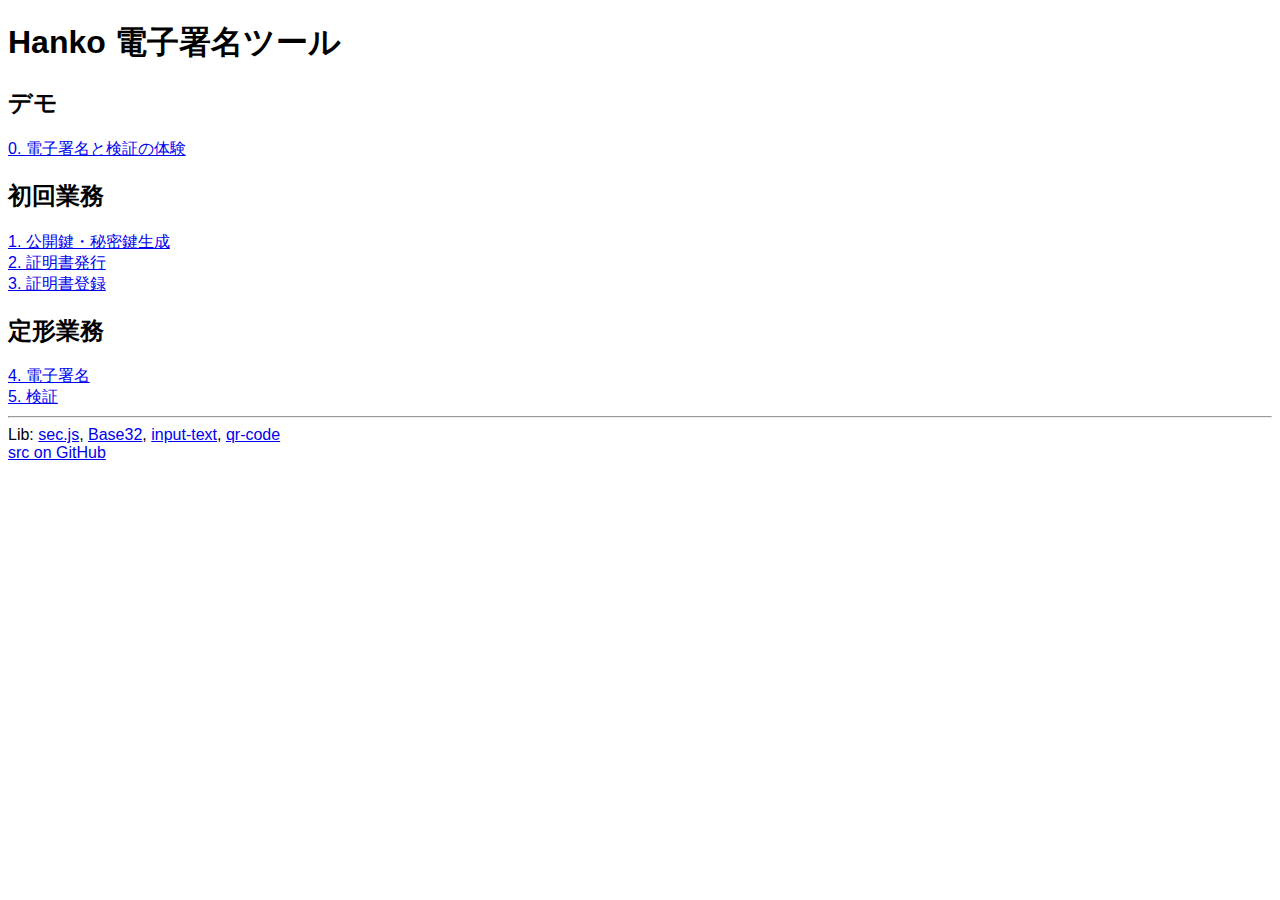
<file: index.html>
<!DOCTYPE html><html lang="ja"><head><meta charset="utf-8"><meta name="viewport" content="width=device-width"><link rel="icon" href="data:">
<title>Hanko 電子署名ツール</title>
<link rel="stylesheet" href="style.css">
</head><body>
<script type="module" src="https://code4fukui.github.io/input-text/input-text.js"></script>

<h1>Hanko 電子署名ツール</h1>
<main>

<h2>デモ</h2>
<a href=experience.html>0. 電子署名と検証の体験</a><br>

<h2>初回業務</h2>
<a href=init.html>1. 公開鍵・秘密鍵生成</a><br>
<a href=cert.html>2. 証明書発行</a><br>
<a href=regist.html>3. 証明書登録</a><br>

<h2>定形業務</h2>
<a href=sign.html>4. 電子署名</a><br>
<a href=verify.html>5. 検証</a><br>
</main>

<hr>
Lib: <a href=https://github.com/code4fukui/sec.js>sec.js</a>, <a href=https://github.com/code4fukui/Base32/>Base32</a>, <a href=https://github.com/code4fukui/input-text/>input-text</a>, <a href=https://github.com/code4fukui/qr-code/>qr-code</a><br>
<a href=https://github.com/code4fukui/hanko/>src on GitHub</a><br>

</body>
</html>
</file>
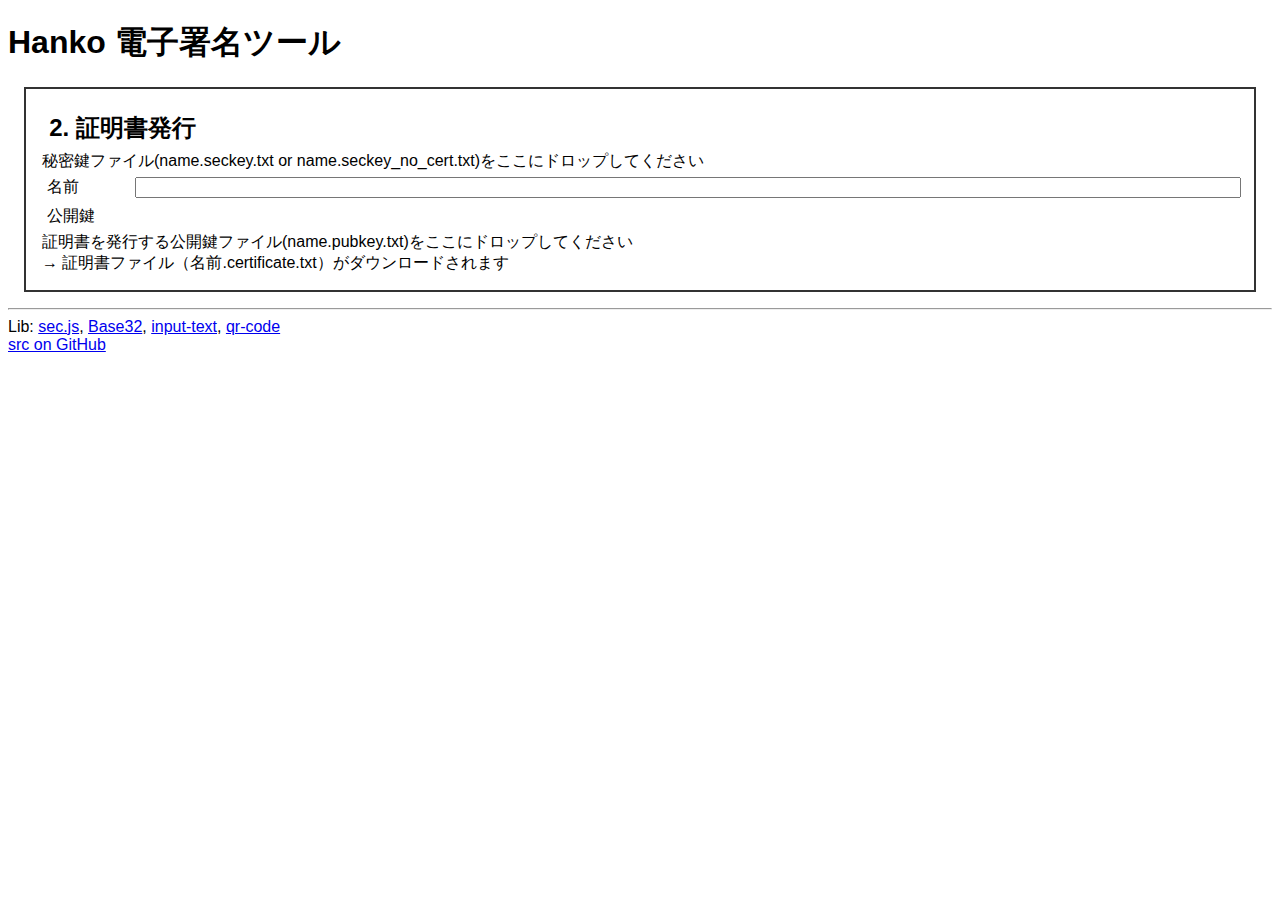
<file: cert.html>
<!DOCTYPE html><html lang="ja"><head><meta charset="utf-8"><meta name="viewport" content="width=device-width"><link rel="icon" href="data:">
<title>Hanko 電子署名ツール</title>
<link rel="stylesheet" href="style.css">
</head><body>
<script type="module" src="https://code4fukui.github.io/input-text/input-text.js"></script>

<h1>Hanko 電子署名ツール</h1>
<main>

<section>
<h2>2. 証明書発行</h2>
秘密鍵ファイル(name.seckey.txt or name.seckey_no_cert.txt)をここにドロップしてください<br>
<div>
<span>名前</span><input id="inname" class="bin">
<span>公開鍵</span><input-text id="inpubkey" class="bin"></input-text>
</div>
証明書を発行する公開鍵ファイル(name.pubkey.txt)をここにドロップしてください<br>
</div>
→ 証明書ファイル（名前.certificate.txt）がダウンロードされます
<!--
<button id=btndl1>署名する (名前.hanko.txt をダウンロード)</button><br>
-->
</section>

</main>

<hr>
Lib: <a href=https://github.com/code4fukui/sec.js>sec.js</a>, <a href=https://github.com/code4fukui/Base32/>Base32</a>, <a href=https://github.com/code4fukui/input-text/>input-text</a>, <a href=https://github.com/code4fukui/qr-code/>qr-code</a><br>
<a href=https://github.com/code4fukui/hanko/>src on GitHub</a><br>
<qr-code></qr-code><br>

<script type="module">
import * as sec from "https://code4fukui.github.io/sec.js/sec.js";
import { QRCode } from "https://js.sabae.cc/QRCode.js";
import { coder } from "./coder.js";
import { INI } from "https://code4fukui.github.io/INI/INI.js";
import { downloadFile } from "https://js.sabae.cc/downloadFile.js";
import { XOR } from "https://code4fukui.github.io/XOR/XOR.js";
import { setDropFilesListener } from "https://js.sabae.cc/setDropFilesListener.js";
import { readAsArrayBufferAsync } from "https://code4sabae.github.io/js/readAsArrayBufferAsync.js";
import { SHA512 } from "https://code4fukui.github.io/SHA512/SHA512.js"
import { DateTime } from "https://js.sabae.cc/DateTime.js";

let secini = null;

const checkPassword = async () => {
  const tpass = prompt("秘密鍵のパスワードを入れてください");
  const pass = new TextEncoder().encode(tpass);
  const prikey = XOR.convert(coder.decode(secini.encrypt_seckey), pass);
  const pubkey = coder.encode(sec.pubkey(prikey));
  if (pubkey != secini.pubkey) {
    alert("パスワードが違います");
    return null;
  }
  return prikey;
};

setDropFilesListener(document.body, async (files) => {
  const file = files[0];
  if (file.file.name.indexOf("seckey") >= 0) {
    const bin = await readAsArrayBufferAsync(file.file);
    const txt = new TextDecoder().decode(bin);
    const ini = INI.parse(txt);

    inname.value = ini.name;
    inpubkey.value = ini.pubkey;
    secini = ini;
  } else if (file.file.name.indexOf("pubkey") >= 0) {
    const prikey = await checkPassword();
    if (!prikey) {
      return;
    }
    const bin = await readAsArrayBufferAsync(file.file);
    const txt = new TextDecoder().decode(bin);
    const ini = INI.parse(txt);
    console.log(ini);

    const now = new DateTime();
    const date = now.toString();
    const expiredate = now.day.dayAfter(365).toString();

    const data = `${ini.pubkey}(${ini.name}) by ${secini.pubkey}(${secini.name}) ${date}/${expiredate}`;
    const sign = coder.encode(sec.sign(prikey, new TextEncoder().encode(data)));

    const certificate = `${data} ${sign}`;
    const data2 = {
      certificate,
    };
    const ini2 = INI.stringify(data2);
    await downloadFile(ini.name + ".certificate.txt", ini2);
  } else {
    alert("未対応のファイルです");
  }
});
</script>

</body>
</html>
</file>
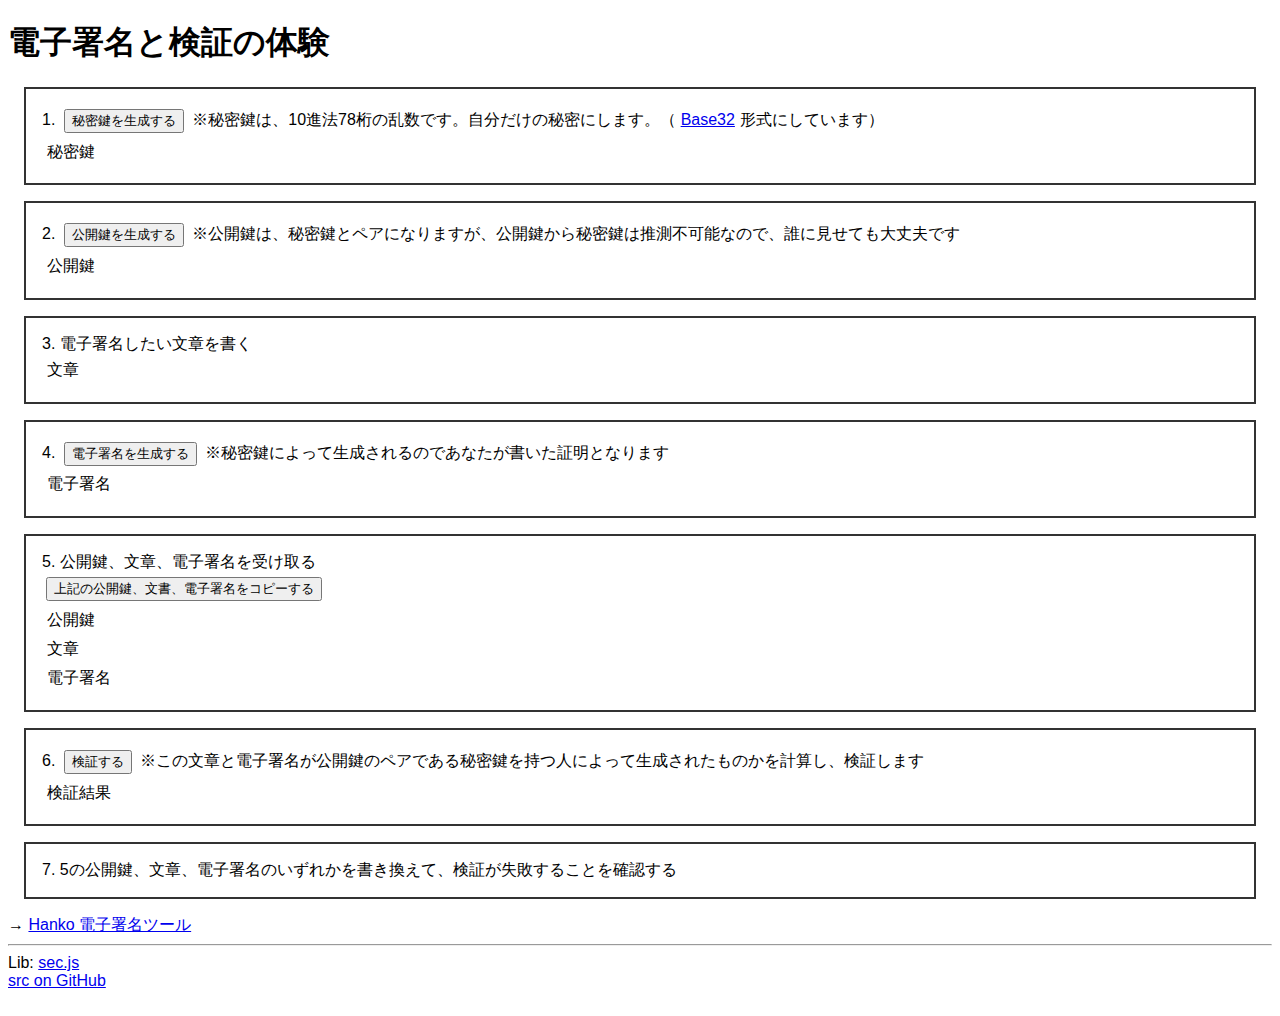
<file: experience.html>
<!DOCTYPE html><html lang="ja"><head><meta charset="utf-8"><meta name="viewport" content="width=device-width"><link rel="icon" href="data:">
<title>電子署名と検証の体験</title>
<link rel="stylesheet" href="style.css">
</head><body>
<script type="module" src="https://code4fukui.github.io/input-text/input-text.js"></script>

<h1>電子署名と検証の体験</h1>
<main>

  <section>
1. <button id=btngen>秘密鍵を生成する</button> ※秘密鍵は、10進法78桁の乱数です。自分だけの秘密にします。（<a href=https://fukuno.jig.jp/3955>Base32</a>形式にしています）<br>
<div>
<span>秘密鍵</span><input-text id="inprikey" class="bin"></input-text>
</div>
</section>

<section>
2. <button id=btngen2>公開鍵を生成する</button> ※公開鍵は、秘密鍵とペアになりますが、公開鍵から秘密鍵は推測不可能なので、誰に見せても大丈夫です<br>
<div>
<span>公開鍵</span><input-text id="inpubkey" class="bin"></input-text>
</div>
</section>
  
<section>
3. 電子署名したい文章を書く<br>
<div>
<span>文章</span><input-text id="intext"></input-text>
</div>
</section>

<section>
4. <button id=btnsign>電子署名を生成する</button> ※秘密鍵によって生成されるのであなたが書いた証明となります<br>
<div>
<span>電子署名</span><input-text id="insign" class="bin"></input-text>
</div>
</section>

<section>
5. 公開鍵、文章、電子署名を受け取る<br>
<button id=btncopy>上記の公開鍵、文書、電子署名をコピーする</button><br>
<div>
<span>公開鍵</span><input-text id="inpubkey2" class="bin"></input-text>
<span>文章</span><input-text id="intext2"></input-text>
<span>電子署名</span><input-text id="insign2" class="bin"></input-text>
</div>
</section>

<section>
6. <button id=btnverify>検証する</button> ※この文章と電子署名が公開鍵のペアである秘密鍵を持つ人によって生成されたものかを計算し、検証します<br>
<div>
<span>検証結果</span><input-text id="inverify"></input-text>
</div>
</section>

<section>
7. 5の公開鍵、文章、電子署名のいずれかを書き換えて、検証が失敗することを確認する<br>
</section>
  
</main>

→ <a href=./>Hanko 電子署名ツール</a><br>

<hr>
Lib: <a href=https://github.com/code4fukui/sec.js>sec.js</a><br>
<a href=https://github.com/code4fukui/hanko/>src on GitHub</a><br>
<qr-code></qr-code><br>

<script type="module">
import * as sec from "https://code4fukui.github.io/sec.js/sec.js";
import { QRCode } from "https://js.sabae.cc/QRCode.js";
import { coder } from "./coder.js";

//inpubkey.value = localStorage.getItem("pubkey") || "";
//inprikey.value = localStorage.getItem("prikey") || "";

btngen.onclick = async () => {
  const prikey = sec.prikey();
  inprikey.value = coder.encode(prikey);
};
btngen2.onclick = async () => {
  const prikey = coder.decode(inprikey.value);
  const pubkey = sec.pubkey(prikey);
  inpubkey.value = coder.encode(pubkey);
};
btnsign.onclick = async () => {
  const prikey = coder.decode(inprikey.value);
  const pubkey = coder.decode(inpubkey.value);
  const text = new TextEncoder().encode(intext.value);
  const sign = sec.sign(prikey, text);
  insign.value = coder.encode(sign);
  /*
  const url = location.href.toUpperCase() + "qr/#" + coder.encode(text, false) + coder.encode(pubkey, false) + coder.encode(sign, false);
  qrspan.innerHTML = "";
  const a = document.createElement("a");
  a.href = url;
  a.target = "_blank";
  const qr = new QRCode(url);
  a.appendChild(qr);
  qrspan.appendChild(a);
  */
};
btncopy.onclick = () => {
  intext2.value = intext.value;
  insign2.value = insign.value;
  inpubkey2.value = inpubkey.value;
};
btnverify.onclick = async () => {
  const text = new TextEncoder().encode(intext2.value);
  const len = coder.encode(new Uint8Array(32)).length;
  const pubkey = coder.decode(inpubkey2.value);
  const sign = coder.decode(insign2.value);
  const b = sec.verify(sign, pubkey, text);
  inpubkey2.value = coder.encode(pubkey);
  inverify.value = b ? "検証できました" : "エラー! 検証できませんでした";
};
</script>

</body>
</html>
</file>
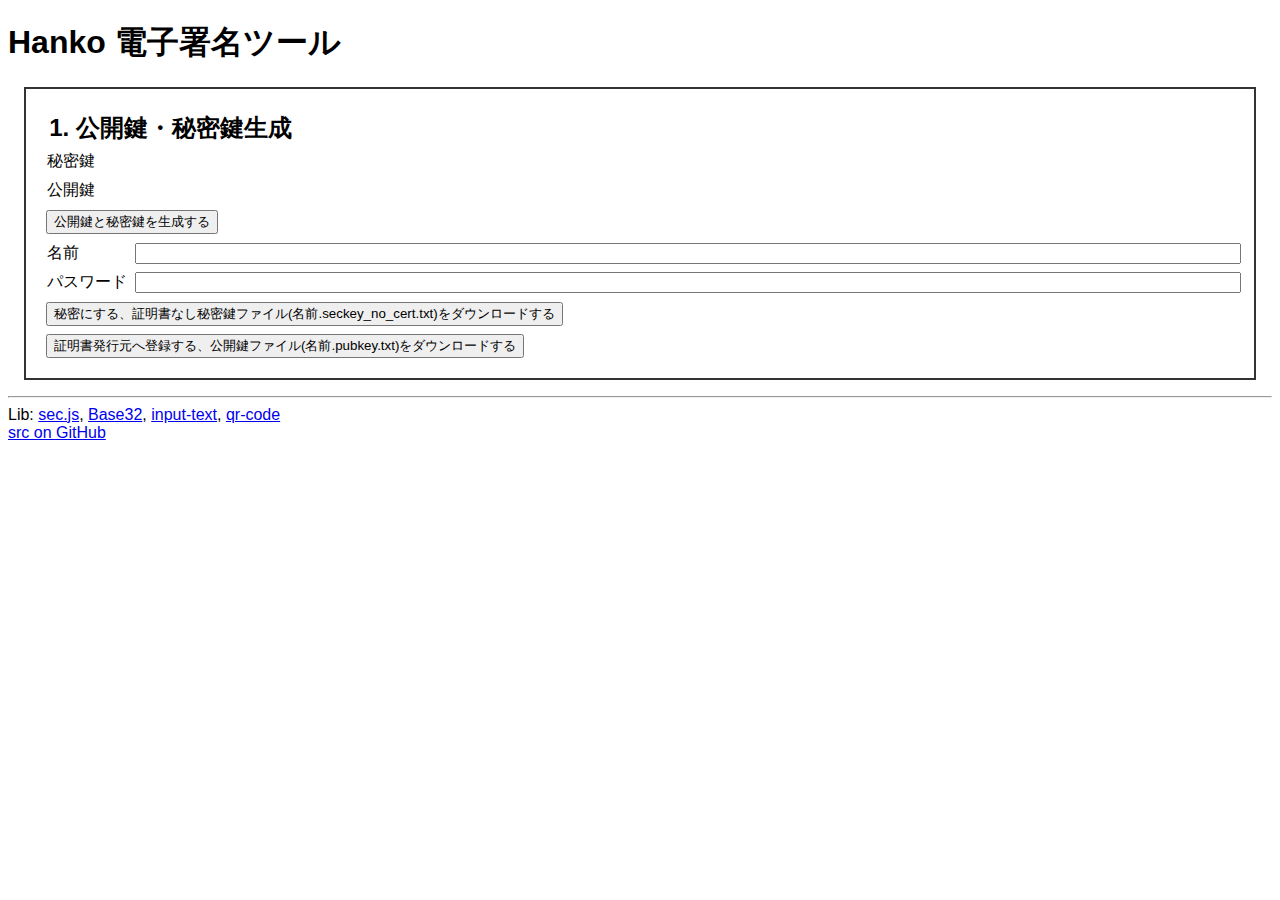
<file: init.html>
<!DOCTYPE html><html lang="ja"><head><meta charset="utf-8"><meta name="viewport" content="width=device-width"><link rel="icon" href="data:">
<title>Hanko 電子署名ツール</title>
<link rel="stylesheet" href="style.css">
</head><body>
<script type="module" src="https://code4fukui.github.io/input-text/input-text.js"></script>

<h1>Hanko 電子署名ツール</h1>
<main>

<section>
<h2>1. 公開鍵・秘密鍵生成</h2>
<div>
<span>秘密鍵</span><input-text id="inprikey" class="bin" type="password"></input-text>
<span>公開鍵</span><input-text id="inpubkey" class="bin"></input-text>
</div>
<button id=btngen>公開鍵と秘密鍵を生成する</button><br>
<div>
<span>名前</span><input id="inname" class="bin">
<span>パスワード</span><input type="password" id="inpass" class="bin">
</div>
<button id=btndl1>秘密にする、証明書なし秘密鍵ファイル(名前.seckey_no_cert.txt)をダウンロードする</button><br>
<button id=btndl2>証明書発行元へ登録する、公開鍵ファイル(名前.pubkey.txt)をダウンロードする</button><br>
</section>

</main>

<hr>
Lib: <a href=https://github.com/code4fukui/sec.js>sec.js</a>, <a href=https://github.com/code4fukui/Base32/>Base32</a>, <a href=https://github.com/code4fukui/input-text/>input-text</a>, <a href=https://github.com/code4fukui/qr-code/>qr-code</a><br>
<a href=https://github.com/code4fukui/hanko/>src on GitHub</a><br>
<qr-code></qr-code><br>

<script type="module">
import * as sec from "https://code4fukui.github.io/sec.js/sec.js";
import { QRCode } from "https://js.sabae.cc/QRCode.js";
import { coder } from "./coder.js";
import { INI } from "https://code4fukui.github.io/INI/INI.js";
import { downloadFile } from "https://js.sabae.cc/downloadFile.js";
import { XOR } from "https://code4fukui.github.io/XOR/XOR.js";

btngen.onclick = async () => {
  const prikey = sec.prikey();
  const pubkey = sec.pubkey(prikey);
  inpubkey.value = coder.encode(pubkey);
  inprikey.value = coder.encode(prikey);
};
inprikey.oninput = () => {
  const prikey = coder.decode(inprikey.value);
  const pubkey = sec.pubkey(prikey);
  inpubkey.value = coder.encode(pubkey);
};
btndl1.onclick = async () => {
  if (!inname.value) {
    alert("名前をご記入ください");
    return;
  }
  /*
    name: name
    pubkey: base32
    encrypt_seckey: base32
    certificate: pubkey(name) by pubkey(city) date/expire sign
  */
  const name = inname.value;
  const prikey = coder.decode(inprikey.value);
  const pass = new TextEncoder().encode(inpass.value);
  const encprikey = coder.encode(XOR.convert(prikey, pass));
  const data = {
    name: name,
    pubkey: inpubkey.value,
    encrypt_seckey: encprikey,
  };
  const ini = INI.stringify(data);
  console.log(ini);
  await downloadFile(name + ".seckey_no_cert.txt", ini);
};
btndl2.onclick = async () => {
  if (!inname.value) {
    alert("名前をご記入ください");
    return;
  }
  /*
    data: name
    pubkey: base32
    signatue: base32 (signed name)
  */
  const name = inname.value;
  const prikey = coder.decode(inprikey.value);
  const signature = sec.sign(prikey, new TextEncoder().encode(name));
  const data = {
    name: name,
    pubkey: inpubkey.value,
    signature: coder.encode(signature),
  };
  const ini = INI.stringify(data);
  await downloadFile(name + ".pubkey.txt", ini);
};
</script>

</body>
</html>
</file>
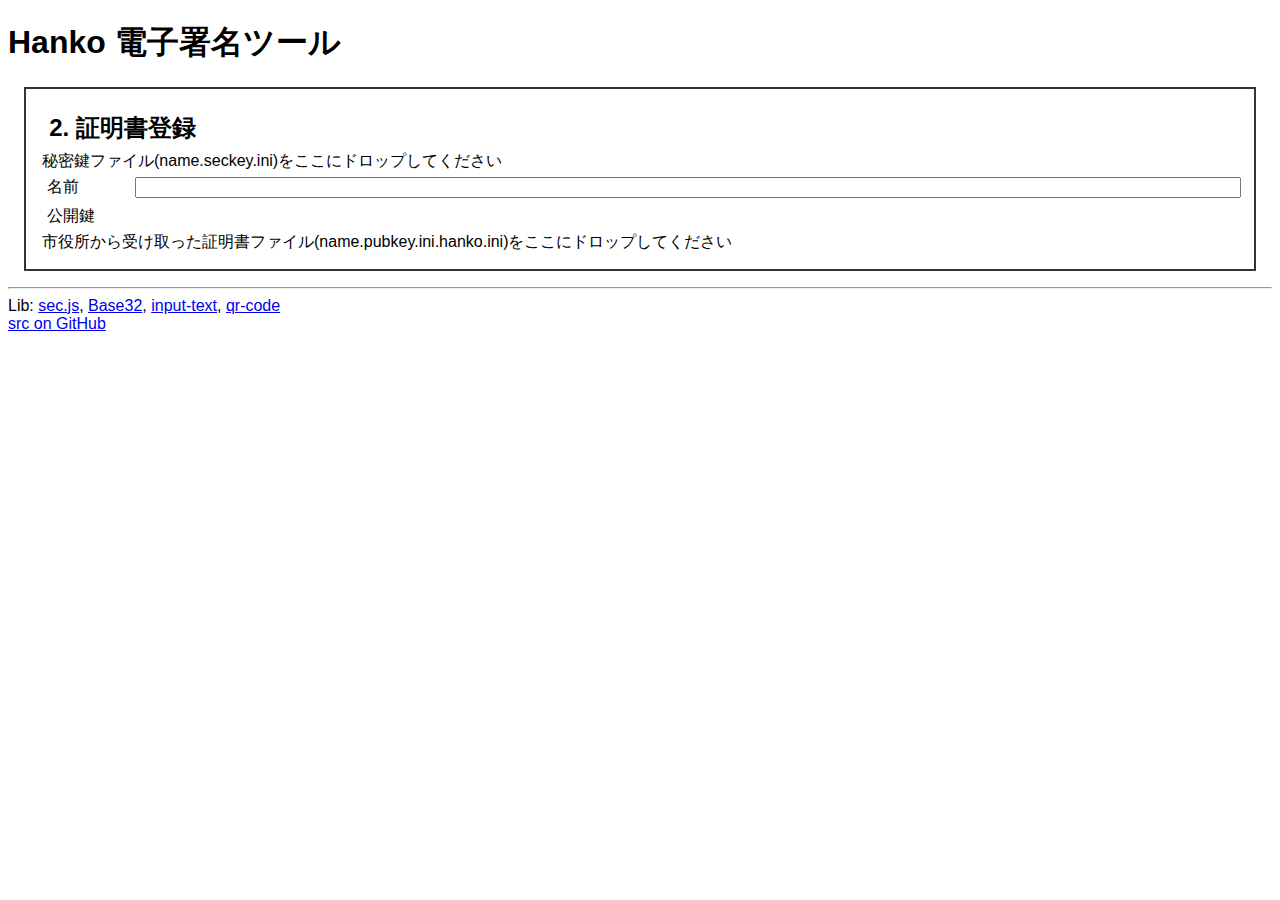
<file: regist.html>
<!DOCTYPE html><html lang="ja"><head><meta charset="utf-8"><meta name="viewport" content="width=device-width"><link rel="icon" href="data:">
<title>Hanko 電子署名ツール</title>
<link rel="stylesheet" href="style.css">
</head><body>
<script type="module" src="https://code4fukui.github.io/input-text/input-text.js"></script>

<h1>Hanko 電子署名ツール</h1>
<main>

<section>
<h2>2. 証明書登録</h2>
秘密鍵ファイル(name.seckey.ini)をここにドロップしてください<br>
<div>
<span>名前</span><input id="inname" class="bin">
<span>公開鍵</span><input-text id="inpubkey" class="bin"></input-text>
</div>
市役所から受け取った証明書ファイル(name.pubkey.ini.hanko.ini)をここにドロップしてください<br>
<!--<button id=btndl1>秘密にする、証明書付き秘密鍵ファイル(名前.seckey.ini)をダウンロードする（元のファイルに上書きしてください）</button><br>-->
</section>

</main>

<hr>
Lib: <a href=https://github.com/code4fukui/sec.js>sec.js</a>, <a href=https://github.com/code4fukui/Base32/>Base32</a>, <a href=https://github.com/code4fukui/input-text/>input-text</a>, <a href=https://github.com/code4fukui/qr-code/>qr-code</a><br>
<a href=https://github.com/code4fukui/hanko/>src on GitHub</a><br>
<qr-code></qr-code><br>

<script type="module">
import * as sec from "https://code4fukui.github.io/sec.js/sec.js";
import { QRCode } from "https://js.sabae.cc/QRCode.js";
import { coder } from "./coder.js";
import { INI } from "https://code4fukui.github.io/INI/INI.js";
import { downloadFile } from "https://js.sabae.cc/downloadFile.js";
import { XOR } from "https://code4fukui.github.io/XOR/XOR.js";
import { setDropFilesListener } from "https://js.sabae.cc/setDropFilesListener.js";
import { readAsArrayBufferAsync } from "https://code4sabae.github.io/js/readAsArrayBufferAsync.js";

let secini = null;
setDropFilesListener(document.body, async (files) => {
  const file = files[0];
  if (file.file.name.indexOf("seckey") >= 0) {
    const bin = await readAsArrayBufferAsync(file.file);
    const txt = new TextDecoder().decode(bin);
    const ini = INI.parse(txt);

    inname.value = ini.name;
    inpubkey.value = ini.pubkey;
    secini = ini;
  } else if (file.file.name.indexOf("certificate") >= 0) {
    const bin = await readAsArrayBufferAsync(file.file);
    const txt = new TextDecoder().decode(bin);
    const ini = INI.parse(txt);
    console.log(ini);

    const data = {
      name: secini.name,
      pubkey: secini.pubkey,
      encrypt_seckey: secini.encrypt_seckey,
      certificate: ini.certificate,
    };
    console.log(data);
    const ini2 = INI.stringify(data);
    console.log(ini2);
    await downloadFile(secini.name + ".seckey.ini", ini2);
  } else {
    alert("無効なファイルです");
  }
});

</script>

</body>
</html>
</file>
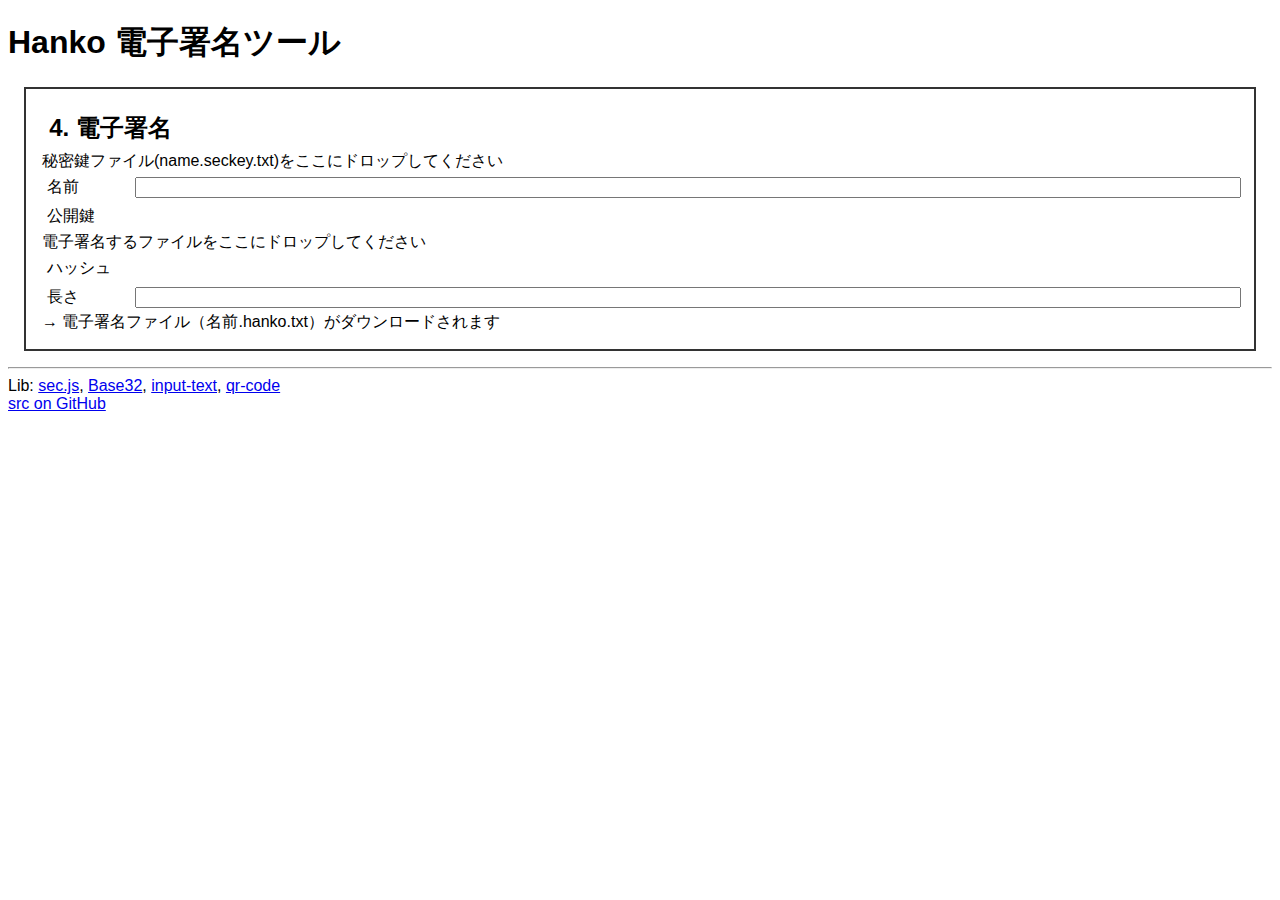
<file: sign.html>
<!DOCTYPE html><html lang="ja"><head><meta charset="utf-8"><meta name="viewport" content="width=device-width"><link rel="icon" href="data:">
<title>Hanko 電子署名ツール</title>
<link rel="stylesheet" href="style.css">
</head><body>
<script type="module" src="https://code4fukui.github.io/input-text/input-text.js"></script>

<h1>Hanko 電子署名ツール</h1>
<main>

<section>
<h2>4. 電子署名</h2>
秘密鍵ファイル(name.seckey.txt)をここにドロップしてください<br>
<div>
<span>名前</span><input id="inname" class="bin">
<span>公開鍵</span><input-text id="inpubkey" class="bin"></input-text>
</div>
電子署名するファイルをここにドロップしてください<br>
<div>
<span>ハッシュ</span><input-text id="inhash" class="bin"></input-text>
<span>長さ</span><input id="inlen" class="bin">
</div>
→ 電子署名ファイル（名前.hanko.txt）がダウンロードされます
<!--
<button id=btndl1>署名する (名前.hanko.txt をダウンロード)</button><br>
-->
</section>

</main>

<hr>
Lib: <a href=https://github.com/code4fukui/sec.js>sec.js</a>, <a href=https://github.com/code4fukui/Base32/>Base32</a>, <a href=https://github.com/code4fukui/input-text/>input-text</a>, <a href=https://github.com/code4fukui/qr-code/>qr-code</a><br>
<a href=https://github.com/code4fukui/hanko/>src on GitHub</a><br>
<qr-code></qr-code><br>

<script type="module">
import * as sec from "https://code4fukui.github.io/sec.js/sec.js";
import { QRCode } from "https://js.sabae.cc/QRCode.js";
import { coder } from "./coder.js";
import { INI } from "https://code4fukui.github.io/INI/INI.js";
import { downloadFile } from "https://js.sabae.cc/downloadFile.js";
import { XOR } from "https://code4fukui.github.io/XOR/XOR.js";
import { setDropFilesListener } from "https://js.sabae.cc/setDropFilesListener.js";
import { readAsArrayBufferAsync } from "https://code4sabae.github.io/js/readAsArrayBufferAsync.js";
import { SHA512 } from "https://code4fukui.github.io/SHA512/SHA512.js"
import { DateTime } from "https://js.sabae.cc/DateTime.js";

let secini = null;

const checkPassword = async () => {
  const tpass = prompt("秘密鍵のパスワードを入れてください");
  const pass = new TextEncoder().encode(tpass);
  const prikey = XOR.convert(coder.decode(secini.encrypt_seckey), pass);
  const pubkey = coder.encode(sec.pubkey(prikey));
  if (pubkey != secini.pubkey) {
    alert("パスワードが違います");
    return null;
  }
  return prikey;
};

setDropFilesListener(document.body, async (files) => {
  const file = files[0];
  if (file.file.name.indexOf("seckey") >= 0) {
    const bin = await readAsArrayBufferAsync(file.file);
    const txt = new TextDecoder().decode(bin);
    const ini = INI.parse(txt);
    if (!ini.certificate) {
      alert("秘密鍵ファイルに証明書がありません。まず証明書付きの秘密鍵をドロップしてください。");
      return;
    }

    inname.value = ini.name;
    inpubkey.value = ini.pubkey;
    secini = ini;
  } else {
    const prikey = await checkPassword();
    if (!prikey) {
      return;
    }
    const bin = new Uint8Array(await readAsArrayBufferAsync(file.file));
    inhash.value = coder.encode(SHA512.digest(bin));
    console.log(bin, bin.length);
    inlen.value = bin.length;

    const now = new DateTime();
    const date = now.toString();
    const expiredate = now.day.dayAfter(365).toString();

    const data = {
      body: `file(${inhash.value},${inlen.value})に同意しました`,
      signer: `${secini.pubkey}(${secini.name})`,
      certificate: secini.certificate,
      date,
      expiredate,
    };
    const sign = coder.encode(sec.sign(prikey, new TextEncoder().encode(JSON.stringify(data))));

    /*
  [org filename].name.hanko.txt
    [data]
    body: file(hash,length) に同意しました
    signer: pubkey(name)
    certificate: pubkey(name) by pubkey(city) date/expire sign
    date: 2023-09-01T08:32JST
    expired: 2023xx
    [signature]
    signature: base32
    */
    const data2 = {
      data,
      signature: {
        signature: sign,
        pubkey: secini.pubkey,
        name: secini.name,
      }
    };
    const ini2 = INI.stringify(data2);
    await downloadFile(file.file.name + "." + secini.name + ".hanko.txt", ini2);
  }
});
</script>

</body>
</html>
</file>
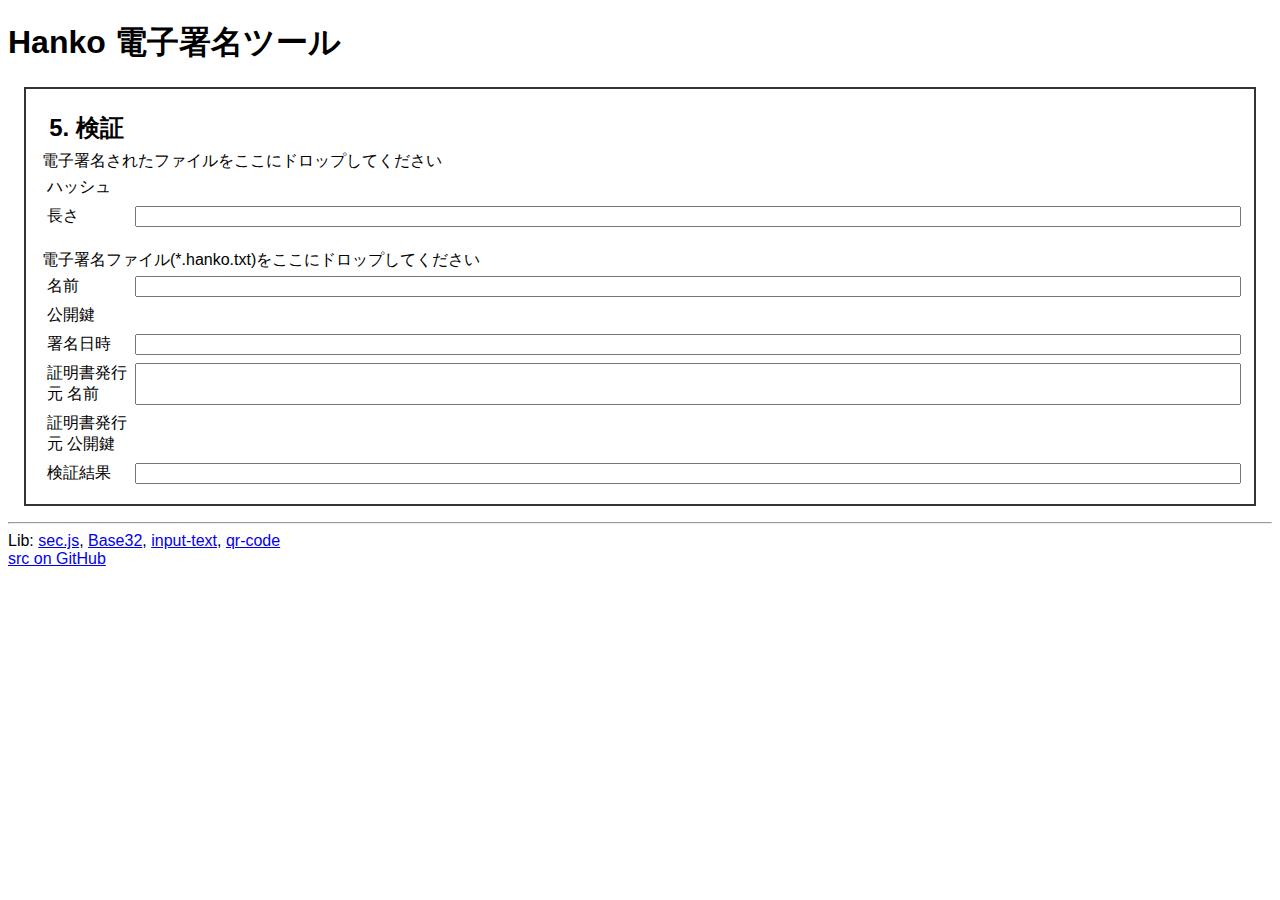
<file: verify.html>
<!DOCTYPE html><html lang="ja"><head><meta charset="utf-8"><meta name="viewport" content="width=device-width"><link rel="icon" href="data:">
<title>Hanko 電子署名ツール</title>
<link rel="stylesheet" href="style.css">
</head><body>
<script type="module" src="https://code4fukui.github.io/input-text/input-text.js"></script>

<h1>Hanko 電子署名ツール</h1>
<main>

<section>
<h2>5. 検証</h2>
電子署名されたファイルをここにドロップしてください<br>
<div>
<span>ハッシュ</span><input-text id="inhash" class="bin"></input-text>
<span>長さ</span><input id="inlen" class="bin">
</div>
<br>
電子署名ファイル(*.hanko.txt)をここにドロップしてください<br>
<div>
<span>名前</span><input id="inname" class="bin">
<span>公開鍵</span><input-text id="inpubkey" class="bin"></input-text>
<span>署名日時</span><input id="indate" class="bin">
<span>証明書発行元 名前</span><input id="innamec" class="bin">
<span>証明書発行元 公開鍵</span><input-text id="inpubkeyc" class="bin"></input-text>
<span>検証結果</span><input id=out_verify>
</div>
</section>

</main>

<hr>
Lib: <a href=https://github.com/code4fukui/sec.js>sec.js</a>, <a href=https://github.com/code4fukui/Base32/>Base32</a>, <a href=https://github.com/code4fukui/input-text/>input-text</a>, <a href=https://github.com/code4fukui/qr-code/>qr-code</a><br>
<a href=https://github.com/code4fukui/hanko/>src on GitHub</a><br>
<qr-code></qr-code><br>

<script type="module">
import * as sec from "https://code4fukui.github.io/sec.js/sec.js";
import { QRCode } from "https://js.sabae.cc/QRCode.js";
import { coder } from "./coder.js";
import { INI } from "https://code4fukui.github.io/INI/INI.js";
import { downloadFile } from "https://js.sabae.cc/downloadFile.js";
import { XOR } from "https://code4fukui.github.io/XOR/XOR.js";
import { setDropFilesListener } from "https://js.sabae.cc/setDropFilesListener.js";
import { readAsArrayBufferAsync } from "https://code4sabae.github.io/js/readAsArrayBufferAsync.js";
import { SHA512 } from "https://code4fukui.github.io/SHA512/SHA512.js"
import { DateTime } from "https://js.sabae.cc/DateTime.js";

const verifyCert = (cert) => {
  /*
  const data = `${ini.pubkey}(${ini.name}) by ${secini.pubkey}(${secini.name}) ${date}/${expiredate}`;
  const sign = coder.encode(sec.sign(prikey, new TextEncoder().encode(name)));
  const certificate = `${data} ${sign}`;
  */
  const parse = (pubname) => {
    const n = pubname.indexOf("(");
    const key = coder.decode(pubname.substring(0, n));
    const name = pubname.substring(n + 1, pubname.length - 1);
    return [key, name];
  };
  const p = cert.split(" ");
  const [pubkey1, name1] = parse(p[0]);
  const [pubkey2, name2] = parse(p[2]);
  const [date, expiredate] = p[3].split("/");
  const sign = coder.decode(p[4]);
  const sdata = cert.substring(0, cert.lastIndexOf(" "));
  console.log(sdata);
  const data = new TextEncoder().encode(sdata);
  const v = sec.verify(sign, pubkey2, data);
  if (!v) {
    return null;
  }
  return { pubkey1, name1, pubkey2, name2 };
};
let bin = null;

setDropFilesListener(document.body, async (files) => {
  const file = files[0];
  if (file.file.name.indexOf("hanko") >= 0) {
    const hbin = await readAsArrayBufferAsync(file.file);
    const txt = new TextDecoder().decode(hbin);
    const ini = INI.parse(txt);

    inname.value = ini.signature.name;
    inpubkey.value = ini.signature.pubkey;
    indate.value = ini.data.date;

    const sign = coder.decode(ini.signature.signature);
    const pubkey = coder.decode(ini.signature.pubkey);
    const d = ini.data;
    const data = {
      body: `file(${inhash.value},${inlen.value})に同意しました`,
      signer: d.signer,
      certificate: d.certificate,
      date: d.date,
      expiredate: d.expiredate,
    };

    if (data.body != d.body) {
      alert("ファイルが異なります");
      return;
    }

    const v = verifyCert(d.certificate);
    if (!v) {
      alert("証明書が不正です");
      return;
    }
    if (coder.encode(v.pubkey1) != ini.signature.pubkey) {
      alert("証明書が不正です");
      return;
    }
    innamec.value = v.name2;
    inpubkeyc.value = coder.encode(v.pubkey2);

    const verify = sec.verify(sign, pubkey, new TextEncoder().encode(JSON.stringify(data)));
    if (!verify) {
      alert("電子署名が不正です");
      return;
    }
    out_verify.value = "電子署名が検証できました";
  } else {
    bin = new Uint8Array(await readAsArrayBufferAsync(file.file));
    inhash.value = coder.encode(SHA512.digest(bin));
    inlen.value = bin.length;
  }
});
</script>

</body>
</html>
</file>
<file: style.css>
body {
  font-family: sans-serif;
}
input {
  width: 100%;
}
.bin {
  font-family: Courier;
}
textarea {
  width: 100%;
  height: 5em;
}
section {
  border: 2px solid #333;
  margin: 1em;
  padding: 1em;
}
section > * {
  margin: .3em .3em;
}
section > div {
  display: grid;
  align-content: center;
  grid-template-columns: 5em 1fr;
  gap: .5em;
}
</file>
